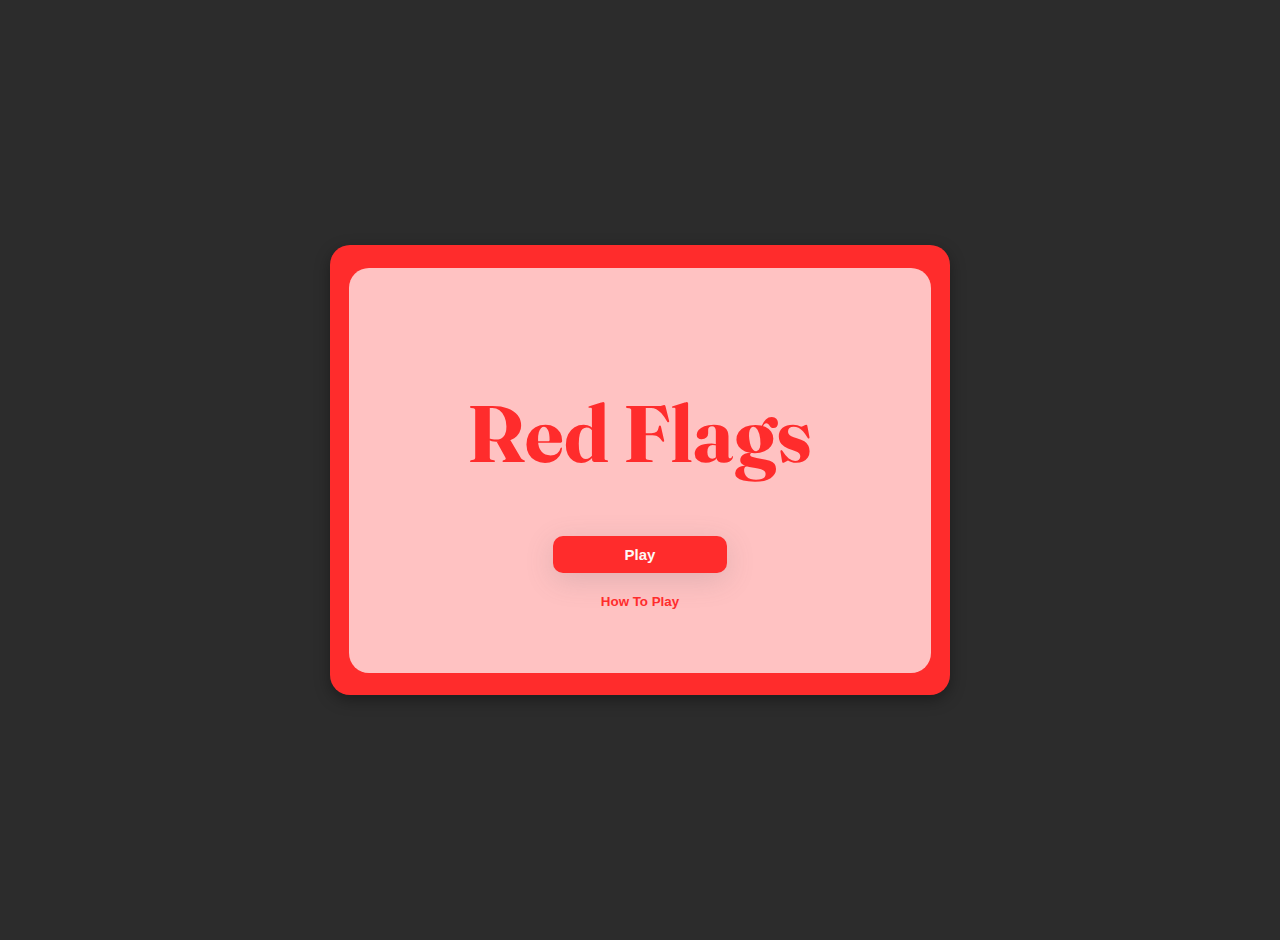
<file: index.html>
<!DOCTYPE html>
<html lang="en">
    <head>
        <meta charset="UTF-8">
        <meta name="viewport" content="width=device-width, initial-scale=1.0">
        <link rel="stylesheet" href="style.css">
        <title>Red Flags</title>
    </head>
    <body>
        <div class="main-container" id="landing-main-container">
            <div class="landing-container">
                <h1 id="main-title">Red Flags</h1>
                <div class="buttons-container">
                    <button class="start-btn"><a href=game.html>Play</a></button>
                    <button class="how-to">How To Play</button>
                </div>
            </div>  
        </div>

        <div id="modal" class="modal">
        <div class="modal-content">
            <span id="closeModalBtn" class="close">&times;</span>
            <h2>How To Play</h2>
            <p>
                <b>
                Because you’ve already played the relationship version — and lost.<br>
                4 mistakes and it's over. Sound familiar?
                </b>
            </p>
            <p>
                You’ll see 10 quotes.<br>
                Decide if it’s a red flag or a green flag.<br>
                You’ve got 10 seconds per quote and 4 lives total.<br>

                Too many mistakes and it’s over — and no, he’s not going to change this time either.
            </p>
        </div>
    </div>
    <script>
        const openBtn = document.querySelector(".how-to");
        const modal = document.getElementById("modal");
        const closeBtn = document.getElementById("closeModalBtn");

        openBtn.onclick = () => {
            modal.style.visibility = "visible";
        };

        closeBtn.onclick = () => {
            modal.style.visibility = "hidden";
        };

        window.onclick = (e) => {
        if (e.target === modal) {
            modal.style.visibility = "hidden";
        }
        };
    </script>    
    </body>
</html>
</file>
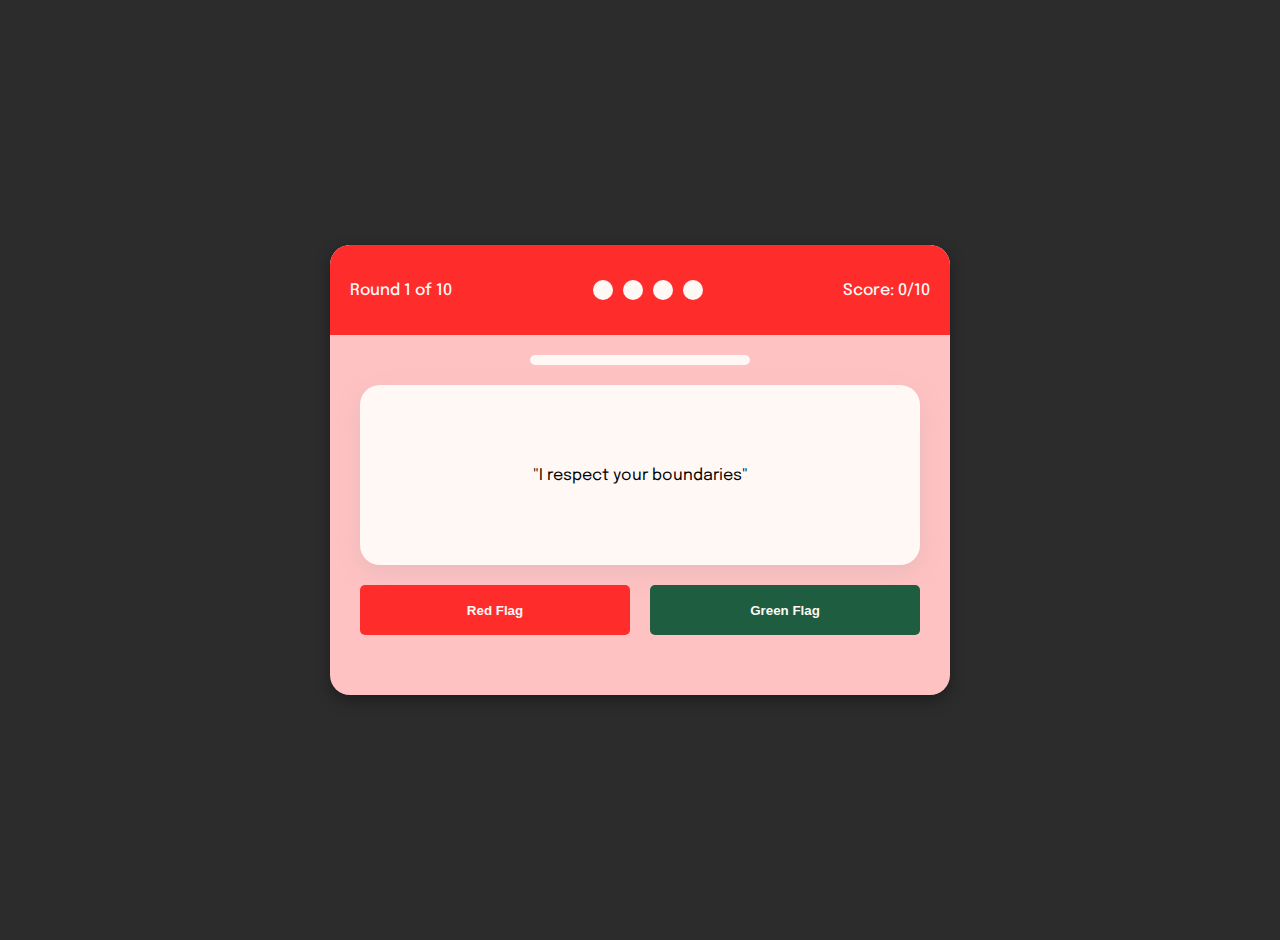
<file: game.html>
<!DOCTYPE html>
<html lang="en">
    <head>
        <meta charset="UTF-8">
        <meta name="viewport" content="width=device-width, initial-scale=1.0">
         <link rel="stylesheet" href="style.css">
        <title>Red Flags</title>
    </head>
    <body>
        <div class="main-container">
            <div class="header">
                <div class="round-info">Round 1 of 10</div>
                <div class="lives">
                    <div class="dot"></div>
                    <div class="dot"></div>
                    <div class="dot"></div>
                    <div class="dot"></div>
                </div>
                <div class="score-info">Score: 0/10</div>
            </div>

            <div class="progress-bar">
                <div class="progress-fill"></div>
            </div>

            <div class="quiz-body">
                <div class="quote-box">
                    <div id="quote">Quote Goes Here</div>
                </div>
                <div class="answer-buttons">
                    <button class="answer-btn" id="red-flag">Red Flag</button>
                    <button class="answer-btn" id="green-flag">Green Flag</button>
                </div>
                <div class="next-button">
                    <button id="next-btn">></button>
                </div>
            </div>
        </div>
        <script src="script.js"></script>
    </body>
</html>
</file>
<file: style.css>
@import url('https://fonts.googleapis.com/css2?family=Fraunces:ital,opsz,wght@0,9..144,100..900;1,9..144,100..900&family=Noto+Sans:ital,wght@0,100..900;1,100..900&display=swap');
@import url('https://fonts.googleapis.com/css2?family=Epilogue:ital,wght@0,100..900;1,100..900&family=Fraunces:ital,opsz,wght@0,9..144,100..900;1,9..144,100..900&family=Noto+Sans:ital,wght@0,100..900;1,100..900&display=swap');


:root {
    --color1: #FFC2C2;
    --color2: #FF2C2C;
    --color3: #1E5D3F;
    --color4: #FFF8F5;
}

body {
    margin: 0;
    padding: 20px;
    background-color: #2c2c2c;
    font-family: "Epilogue";
    display: flex;
    flex-direction: column;
    justify-content: center;
    align-items: center;
    min-height: 100vh;
    overflow: hidden;
}

.main-container {
    background-color: var(--color1);
    width: 50%;
    height: 450px;
    border-radius: 20px;
    box-shadow: rgba(0, 0, 0, 0.35) 0px 5px 15px;
    overflow: hidden;
}

.header {
    width: 100%;
    height: 20%;
    border-radius: 20px 20px 0 0;
    background-color: var(--color2);
    display: flex;
    flex-direction: row;
    align-items: center;
    justify-content: space-between;
    gap: 20px;
    padding: 20px;
    box-sizing: border-box;
    color: var(--color4);
    font-weight: 500;
}

.lives {
    display: flex;
    flex-direction: row;
    gap: 10px;
}

.dot {
    background-color: #fff8f5;
    width: 20px;
    height: 20px;
    border-radius: 50%;
}

.quiz-body {
    padding: 20px 30px 20px 30px;
    height: 100%;
}

.progress-bar {
    background-color: var(--color4);
    margin-top: 20px;
    margin-left: 200px;
    margin-right: 200px;
    height: 10px;
    border-radius: 10px;
}

.quote-box {
    background-color: var(--color4);
    height: 40%;
    border-radius: 20px;
    display: flex;
    flex-direction: column;
    align-items: center;
    justify-content: center;
    box-shadow: rgba(149, 157, 165, 0.2) 0px 8px 24px;
}

.answer-buttons {
    display: flex;
    flex-direction: row;
    align-items: center;
    justify-content: center;
    gap: 20px;
    width: 100%;
}

.answer-btn {
    width: 100%;
    height: 50px;
    margin-top: 20px;
    border-radius: 5px;
    border: none;
    font-weight: 700;
    color: var(--color4);
}

#red-flag {
    background-color: var(--color2);
}

#red-flag:hover {
    cursor: pointer;
    background-color: #df252593;
}

#green-flag {
    background-color: var(--color3);
}

#green-flag:hover {
    cursor: pointer;
    background-color: #194d34af;
}

.next-button {
    display: flex;
    align-items: center;
    justify-content: right;
    margin: 10px;
}

#next-btn {
    width: 10%;
    color: var(--color4);
    border-radius: 15px;
    padding: 5px;
    border: none;
    background-color: var(--color2);
    font-weight: 500;
}

#next-btn:hover {
    cursor: pointer;
    background-color:#ff2c2caa;
    color: var(--color1);
}

.restart {
    display: flex;
    justify-content: center;
}

.restart-btn {
    display: none;
    background-color: var(--color4);
    background-color: var(--color2);
    width: 10%;
    color: var(--color4);
    border-radius: 15px;
    padding: 5px;
    border: none;
    font-weight: 500;
    padding: 15px;
    width: 30%;
    font-size: 15px;
    font-weight: 500;
}

.restart-btn:hover {
    cursor: pointer;
    background-color:#ff2c2caa;
}

/*Landing Page*/
#main-title {
    font-family: "Fraunces";
    font-size: 80px;
    color: var(--color2);
}

.landing-container {
    display: flex;
    flex-direction: column;
    align-items: center;
    justify-content: center;
    background-color: var(--color1);
    height: 90%;
    width: 94%;
    border-radius: 20px;
}

#landing-main-container {
    background-color: #FF2C2C;
    display: flex;
    flex-direction: column;
    align-items: center;
    justify-content: center;
}

.buttons-container {
    width: 100%;
    display: flex;
    flex-direction: column;
    align-items: center;
    gap: 20px;
}

.start-btn {
    width: 30%;
    padding: 10px;
    border: none;
    border-radius: 10px;
    background-color: var(--color2);
    box-shadow: rgba(100, 100, 111, 0.2) 0px 7px 29px 0px;
}

.start-btn a {
    text-decoration: none;
    color: var(--color4);
    font-weight: 600;
    font-size: 15px;
}

.start-btn:hover {
    background-color:#ff2c2caf;
    cursor: pointer;
}

.how-to {
    background-color: transparent;
    border: none;
    color: var(--color2);
    font-weight: 600;
}

.how-to:hover {
    cursor: pointer;
    text-decoration: underline;
}

/*Modal*/
.modal {
  visibility: hidden;
  position: fixed; 
  z-index: 1000; 
  left: 0;
  top: 0;
  width: 100%; 
  height: 100vh; 
  overflow: auto; 
  background-color: transparent;
  display: flex;
  align-items: center;
  justify-content: center;
  overflow: hidden;
}

.modal-content {
  background-color: var(--color4);
  margin: 15% auto; 
  padding: 20px;
  border: 3px solid var(--primary);
  border-radius: 8px;
  width: 80%;
  max-width: 600px;
  height: 250px;
  box-shadow: 0 4px 8px rgba(0,0,0,0.2);
  animation: fadeIn 0.3s;
}

.modal-content h2 {
    color: var(--color2);
    font-family: "Fraunces";
    font-size: 40px;
    margin: 0;
}

.close {
  color: #aaa;
  float: right;
  font-size: 28px;
  font-weight: bold;
  cursor: pointer;
}

.close:hover {
  color: #000;
}

/*Feedback modal*/
.feedback-box {
  display: none;
  position: fixed;
  top: 40%;
  left: 68%;
  transform: translateX(-50%);
  z-index: 9999;
  background: white;
  border: 2px solid #ff4d4d;
  padding: 10px;
  border-radius: 12px;
  font-size: 1.2rem;
  box-shadow: 0 0 15px rgba(0,0,0,0.3);
  width: 15%;
  text-align: center;
  animation: fadeIn 0.3s ease-out;
  font-size: 15px;
  color: var(--color2);
}

.correct {
    font-size: 40px;
    font-weight: 600;
    font-family: "Fraunces";
    color: var(--color3);
}

.incorrect {
    font-size: 40px;
    font-weight: 600;
    font-family: "Fraunces";
    color: var(--color2);
}
</file>
